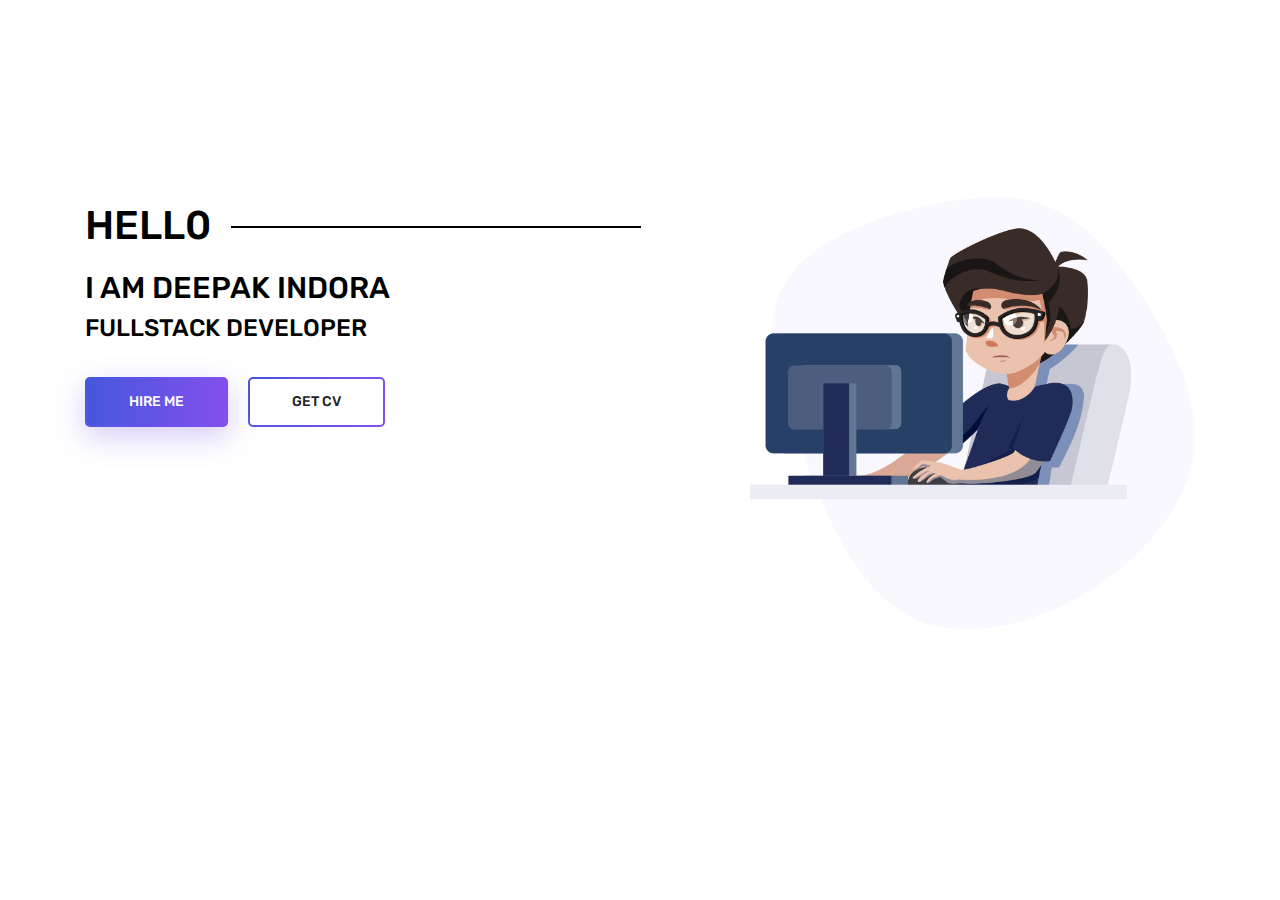
<file: index.html>
<!DOCTYPE html>
<html lang="en"><head><meta http-equiv="Content-Type" content="text/html; charset=UTF-8">
<meta name="viewport" content="width=device-width, initial-scale=1, shrink-to-fit=no">
<link rel="icon" href="src/favicon.png" type="image/png">
<link rel="shortcut icon" type="image/png" href="src/favicon.png?">  
<title>Deepak Indora - Portfolio</title>

<link rel="stylesheet" href="./src/A.css,,_bootstrap.css+vendors,,_linericon,,_style.css+css,,_font-awesome.min.css+vendors,,_owl-carousel,,_owl.carousel.min.css+css,,_magnific-popup.css+vendors,,_nice-select,,_css,,_nice-select..css">
<link rel="stylesheet" href="./src/A.style.css.pagespeed.cf.i9JRdSOTPw.css">
</head>
<body>

<section class="home_banner_area">
<div class="banner_inner">
<div class="container">
<div class="row">
<div class="col-lg-7">
<div class="banner_content">
<h3 class="text-uppercase">Hell0</h3>
<h2 class="text-uppercase">I am deepak indora</h2>
<h5 class="text-uppercase">fullstack developer</h5>
<div class="d-flex align-items-center">
<a class="primary_btn" href="https://preview.colorlib.com/theme/satner/#"><span>Hire Me</span></a>
<a class="primary_btn tr-bg" href="https://preview.colorlib.com/theme/satner/#"><span>Get CV</span></a>
</div>
</div>
</div>
<div class="col-lg-5">
<div class="home_right_img">
<img class="" src="./src/xhome-right.png.pagespeed.ic.F5fc5uJEZ3.webp" alt="">
</div>
</div>
</div>
</div>
</div>
</section>

</body></html>
</file>
<file: src/A.style.css.pagespeed.cf.i9JRdSOTPw.css>
@import url(https://fonts.googleapis.com/css?family=Roboto:400,500|Rubik:500,700);body{line-height:26px;font-size:15px;font-family:"Roboto",sans-serif;font-weight:400;color:#777;background:url(https://preview.colorlib.com/theme/satner/img/body-bg.png) no-repeat center}h1,h2,h3,h4,h5,h6{font-family:"Rubik",sans-serif;font-weight:500;color:#000}.list{list-style:none;margin:0;padding:0}a{text-decoration:none;transition:all .3s ease-in-out}a:hover,a:focus{text-decoration:none;outline:none}button:focus{outline:none;box-shadow:none}.mt-25{margin-top:25px}.mb-50{margin-bottom:50px}.ml-15{margin-left:15px}.section_gap{padding:200px 0}@media (max-width:1199px){.section_gap{padding:80px 0}}.section_gap_top{padding-top:200px}@media (max-width:1199px){.section_gap_top{padding-top:80px}}.section_gap_bottom{padding-bottom:200px}@media (max-width:1199px){.section_gap_bottom{padding-bottom:80px}}.main_title{text-align:center;margin-bottom:100px}@media (max-width:1199px){.main_title{margin-bottom:50px}}.main_title h2{font-size:36px;font-weight:700;margin-bottom:15px;line-height:50px;text-transform:uppercase}@media (max-width:991px){.main_title h2 br{display:none}}@media (max-width:767px){.main_title h2{font-size:30px;line-height:34px}}.main_title p{margin-bottom:0}@media (max-width:991px){.main_title p br{display:none}}.main_title.white h2{color:#fff}.main_title.white p{color:#fff;opacity:.6}.header_area .navbar .nav .nav-item.submenu ul .nav-item:hover .nav-link,.blog_right_sidebar .widget_title,.blog_right_sidebar .newsletter_widget .bbtns,.blog_right_sidebar .tag_cloud_widget ul li a:hover,.blog-pagination .page-item.active .page-link,.blog-pagination .page-link:hover,.comments-area .btn-reply:hover{background:-webkit-linear-gradient(90deg,#4458dc 0%,#854fee 100%);background:-moz-linear-gradient(90deg,#4458dc 0%,#854fee 100%);background:-o-linear-gradient(90deg,#4458dc 0%,#854fee 100%);background:linear-gradient(90deg,#4458dc 0%,#854fee 100%)}.contact_info .info_item i{background:-webkit-linear-gradient(90deg,#4458dc 0%,#854fee 100%);background:-moz-linear-gradient(90deg,#4458dc 0%,#854fee 100%);background:-o-linear-gradient(90deg,#4458dc 0%,#854fee 100%);background:linear-gradient(90deg,#4458dc 0%,#854fee 100%);-webkit-background-clip:text;-webkit-text-fill-color:transparent}.primary_btn{display:inline-block;color:#fff;letter-spacing:0;font-family:"Rubik",sans-serif;font-weight:500;font-size:14px;line-height:46px;outline:none!important;text-align:center;cursor:pointer;text-transform:uppercase;border-radius:5px;background-origin:border-box;background-clip:content-box , border-box;background-image:linear-gradient(to right,#4458dc 0%,#854fee 100%) , radial-gradient(circle at top left,#4458dc,#854fee);border:double 2px transparent;box-shadow:0 10px 30px rgba(118,85,225,.3)}.primary_btn span{padding:0 42px}.primary_btn.tr-bg{background-image:linear-gradient(#fff,#fff) , radial-gradient(circle at top left,#4458dc,#854fee);border:2px solid transparent;color:#222;box-shadow:none}.primary_btn.tr-bg:hover{background-image:linear-gradient(to right,#4458dc 0%,#854fee 100%) , radial-gradient(circle at top left,#4458dc,#854fee);border:double 2px transparent;color:#fff;box-shadow:0 10px 30px rgba(118,85,225,.3)}.primary_btn:hover{background-image:linear-gradient(#fff,#fff) , radial-gradient(circle at top left,#4458dc,#854fee);border:2px solid #854fee;color:#222;box-shadow:none;background-clip:border-box}.overlay{position:absolute;left:0;top:0;height:100%;width:100%}.header_area{position:absolute;width:100%;z-index:9999;background:#fff}.header_area .menu_nav{width:100%}.header_area .navbar{background:transparent;padding:0;border:0;border-radius:0;width:100%}.header_area .navbar .nav .nav-item{margin-right:45px}.header_area .navbar .nav .nav-item .nav-link{font:500 14px/100px "Rubik",sans-serif;text-transform:uppercase;color:#000;padding:0;display:inline-block}.header_area .navbar .nav .nav-item .nav-link:after{display:none}.header_area .navbar .nav .nav-item:hover .nav-link,.header_area .navbar .nav .nav-item.active .nav-link{color:#4458dc}.header_area .navbar .nav .nav-item.submenu{position:relative}.header_area .navbar .nav .nav-item.submenu ul{border:none;padding:0;border-radius:0;box-shadow:none;margin:0;background:#fff}@media (min-width:992px){.header_area .navbar .nav .nav-item.submenu ul{position:absolute;top:120%;left:0;min-width:200px;text-align:left;opacity:0;transition:all 300ms ease-in;visibility:hidden;display:block;border:none;padding:0;border-radius:0;box-shadow:0 10px 30px 0 rgba(0,0,0,.1)}}.header_area .navbar .nav .nav-item.submenu ul:before{content:"";width:0;height:0;border-style:solid;border-width:10px 10px 0 10px;border-color:#eee transparent transparent transparent;position:absolute;right:24px;top:45px;z-index:3;opacity:0;transition:all 400ms linear}.header_area .navbar .nav .nav-item.submenu ul .nav-item{display:block;float:none;margin-right:0;border-bottom:1px solid #ededed;margin-left:0;transition:all .4s linear}.header_area .navbar .nav .nav-item.submenu ul .nav-item .nav-link{line-height:45px;color:#000;padding:0 30px;transition:all 150ms linear;display:block;text-transform:capitalize;margin-right:0}.header_area .navbar .nav .nav-item.submenu ul .nav-item:last-child{border-bottom:none}.header_area .navbar .nav .nav-item.submenu ul .nav-item:hover .nav-link{color:#fff}@media (min-width:992px){.header_area .navbar .nav .nav-item.submenu:hover ul{visibility:visible;opacity:1;top:100%}}.header_area .navbar .nav .nav-item.submenu:hover ul .nav-item{margin-top:0}.header_area .navbar .nav .nav-item:last-child{margin-right:0}.header_area.navbar_fixed .main_menu{position:fixed;width:100%;top:-70px;left:0;right:0;background:#fff;transform:translateY(70px);transition:transform 500ms ease , background 500ms ease;-webkit-transition:transform 500ms ease , background 500ms ease;box-shadow:0 3px 16px 0 rgba(0,0,0,.1)}.header_area.navbar_fixed .main_menu .navbar .nav .nav-item .nav-link{line-height:70px}.owl-carousel.off{display:-ms-flexbox;display:flex}.home_banner_area{z-index:1;background:url(https://preview.colorlib.com/theme/satner/img/banner/xhome-banner.png.pagespeed.ic.cTZjgMbI_Z.png) no-repeat top center;background-position:center;background-size:cover}.home_banner_area .banner_inner{width:100%}.home_banner_area .banner_inner .home_right_img{padding-top:197px}@media (max-width:1480px){.home_banner_area .banner_inner .home_right_img img{max-width:100%;height:auto}}@media (max-width:991px){.home_banner_area .banner_inner .home_right_img{display:none}}.home_banner_area .banner_inner .col-lg-7{vertical-align:middle;align-self:center}.home_banner_area .banner_inner .banner_content{text-align:left}@media (max-width:991px){.home_banner_area .banner_inner .banner_content{margin-top:150px}}.home_banner_area .banner_inner .banner_content h3{font-size:40px;margin-bottom:20px;position:relative}.home_banner_area .banner_inner .banner_content h3:after{content:'';width:410px;height:2px;position:absolute;top:50%;left:23%;background:#000}@media (max-width:575px){.home_banner_area .banner_inner .banner_content h3:after{display:none}}.home_banner_area .banner_inner .banner_content h1{margin-top:20px;font-size:70px;line-height:60px;margin-bottom:25px}@media (max-width:1024px){.home_banner_area .banner_inner .banner_content h1{font-size:60px}}@media (max-width:767px){.home_banner_area .banner_inner .banner_content h1{font-size:50px}}.home_banner_area .banner_inner .banner_content h5{font-size:24px;margin-bottom:35px}.home_banner_area .banner_inner .banner_content .primary_btn{margin-right:20px}.banner_area{position:relative;z-index:1;min-height:485px}@media (max-width:1199px){.banner_area{min-height:350px}}.banner_area .banner_inner{position:relative;overflow:hidden;width:100%;min-height:485px;background:url(https://preview.colorlib.com/theme/satner/img/banner/xcommon-banner.png.pagespeed.ic.aAHmTVIzcj.png) no-repeat right bottom;background-size:90% 85%;width:98%;z-index:1}@media (max-width:1199px){.banner_area .banner_inner{min-height:350px}}@media (max-width:991px){.banner_area .banner_inner{background:#854fee;width:100%}}.banner_area .banner_inner .banner_content{margin-left:50px;margin-top:100px}@media (max-width:991px){.banner_area .banner_inner .banner_content{margin-left:0;margin-top:50px}}.banner_area .banner_inner .banner_content h2{color:#fff;font-size:50px;font-family:"Rubik",sans-serif;margin-bottom:10px;text-transform:uppercase;font-weight:700}@media (max-width:991px){.banner_area .banner_inner .banner_content h2{font-size:30px}}.banner_area .banner_inner .banner_content .page_link a{font-size:14px;color:#fff;font-family:"Roboto",sans-serif;margin-right:20px;position:relative}.banner_area .banner_inner .banner_content .page_link a:before{content:"-";position:absolute;right:-14px;top:50%;-webkit-transform:translateY(-50%);-moz-transform:translateY(-50%);-ms-transform:translateY(-50%);-o-transform:translateY(-50%);transform:translateY(-50%)}.banner_area .banner_inner .banner_content .page_link a:last-child{margin-right:0}.banner_area .banner_inner .banner_content .page_link a:last-child:before{display:none}.blog_categorie_area{padding-bottom:80px}.categories_post{position:relative;text-align:center;cursor:pointer}.categories_post img{max-width:100%}.categories_post .categories_details{position:absolute;top:20px;left:20px;right:20px;bottom:20px;background:rgba(34,34,34,.8);color:#fff;transition:all .3s linear;display:flex;align-items:center;justify-content:center}.categories_post .categories_details h5{margin-bottom:0;font-size:18px;line-height:26px;text-transform:uppercase;color:#fff;position:relative}.categories_post .categories_details p{font-weight:300;font-size:14px;line-height:26px;margin-bottom:0;-webkit-transition:all .4s ease 0s;-moz-transition:all .4s ease 0s;-o-transition:all .4s ease 0s;transition:all .4s ease 0s}.categories_post .categories_details .border_line{margin:10px 0;background:#fff;width:100%;height:1px}.categories_post:hover .categories_details{background:rgba(68,88,220,.85)}.blog_item{margin-bottom:40px}.blog_info{padding-top:30px}.blog_info .post_tag{padding-bottom:20px}.blog_info .post_tag a{font:300 14px/21px "Roboto",sans-serif;color:#000}.blog_info .post_tag a:hover{color:#777}.blog_info .post_tag a.active{color:#4458dc}.blog_info .blog_meta li a{font:300 14px/20px "Roboto",sans-serif;color:#777;vertical-align:middle;padding-bottom:12px;display:inline-block}.blog_info .blog_meta li a i{color:#000;font-size:16px;font-weight:600;padding-left:15px;line-height:20px;vertical-align:middle}.blog_info .blog_meta li a:hover{color:#4458dc}.blog_post img{max-width:100%}.blog_post .primary_btn{line-height:38px}.blog_details{padding-top:20px}.blog_details h2{font-size:24px;line-height:36px;color:#000;font-weight:600;transition:all .3s linear}.blog_details h2:hover{color:#4458dc}.blog_details p{margin-bottom:26px}.blog_right_sidebar{border:1px solid #eee;background:#fafaff;padding:30px}.blog_right_sidebar .widget_title{font-size:18px;line-height:25px;text-align:center;color:#fff;padding:8px 0;margin-bottom:30px}.blog_right_sidebar .search_widget .input-group .form-control{position:relative;font-size:14px;line-height:29px;width:100%;font-weight:300;color:#777;padding-left:20px;border-radius:45px;z-index:0;border:double 2px transparent;background-image:linear-gradient(white,white) , radial-gradient(circle at top left,#4458dc,#854fee);background-image:-webkit-linear-gradient(white,white) , -webkit-radial-gradient(circle at top left,#4458dc,#854fee);background-image:-moz-linear-gradient(white,white) , -moz-radial-gradient(circle at top left,#4458dc,#854fee);background-image:-ms-linear-gradient(white,white) , -ms-radial-gradient(circle at top left,#4458dc,#854fee);background-image:-o-linear-gradient(white,white) , -o-radial-gradient(circle at top left,#4458dc,#854fee);background-origin:border-box;background-clip:content-box , border-box;padding:0;text-indent:20px}.blog_right_sidebar .search_widget .input-group .form-control.placeholder{color:#777;text-transform:uppercase;font-size:12px}.blog_right_sidebar .search_widget .input-group .form-control:-moz-placeholder{color:#777;text-transform:uppercase;font-size:12px}.blog_right_sidebar .search_widget .input-group .form-control::-moz-placeholder{color:#777;text-transform:uppercase;font-size:12px}.blog_right_sidebar .search_widget .input-group .form-control::-webkit-input-placeholder{color:#777;text-transform:uppercase;font-size:12px}.blog_right_sidebar .search_widget .input-group .form-control:focus{box-shadow:none}.blog_right_sidebar .search_widget .input-group .btn-default{position:absolute;right:20px;background:transparent;border:0;box-shadow:none;font-size:14px;color:#000;font-weight:600;padding:0;top:50%;-webkit-transform:translateY(-50%);-moz-transform:translateY(-50%);-ms-transform:translateY(-50%);-o-transform:translateY(-50%);transform:translateY(-50%);z-index:1}.blog_right_sidebar .author_widget{text-align:center}.blog_right_sidebar .author_widget h4{font-size:18px;line-height:20px;color:#000;margin-bottom:5px;margin-top:30px}.blog_right_sidebar .author_widget p{margin-bottom:0}.blog_right_sidebar .author_widget .social_icon{padding:7px 0 15px}.blog_right_sidebar .author_widget .social_icon a{font-size:14px;color:#000;transition:all .2s linear}.blog_right_sidebar .author_widget .social_icon a+a{margin-left:20px}.blog_right_sidebar .author_widget .social_icon a:hover{color:#4458dc}.blog_right_sidebar .popular_post_widget .post_item .media-body{justify-content:center;align-self:center;padding-left:20px}.blog_right_sidebar .popular_post_widget .post_item .media-body h3{font-size:14px;line-height:20px;color:#000;margin-bottom:4px;transition:all .3s linear}.blog_right_sidebar .popular_post_widget .post_item .media-body h3:hover{color:#4458dc}.blog_right_sidebar .popular_post_widget .post_item .media-body p{font-size:12px;line-height:21px;margin-bottom:0}.blog_right_sidebar .popular_post_widget .post_item+.post_item{margin-top:20px}.blog_right_sidebar .post_category_widget .cat-list li{border-bottom:2px dotted #eee;transition:all .3s ease 0s;padding-bottom:12px}.blog_right_sidebar .post_category_widget .cat-list li a{font-size:14px;line-height:20px;color:#777}.blog_right_sidebar .post_category_widget .cat-list li a p{margin-bottom:0}.blog_right_sidebar .post_category_widget .cat-list li+li{padding-top:15px}.blog_right_sidebar .post_category_widget .cat-list li:hover a{color:#4458dc}.blog_right_sidebar .post_category_widget .cat-list li:hover{border-color:#4458dc}.blog_right_sidebar .newsletter_widget{text-align:center}.blog_right_sidebar .newsletter_widget .form-group{margin-bottom:8px}.blog_right_sidebar .newsletter_widget .input-group-prepend{margin-right:-1px}.blog_right_sidebar .newsletter_widget .input-group-text{background:#fff;border-radius:0;vertical-align:top;font-size:12px;line-height:36px;padding:0 0 0 15px;border:1px solid #eee;border-right:0}.blog_right_sidebar .newsletter_widget .form-control{font-size:12px;line-height:24px;color:#ccc;border:1px solid #eee;border-left:0;border-radius:0}.blog_right_sidebar .newsletter_widget .form-control.placeholder{color:#ccc}.blog_right_sidebar .newsletter_widget .form-control:-moz-placeholder{color:#ccc}.blog_right_sidebar .newsletter_widget .form-control::-moz-placeholder{color:#ccc}.blog_right_sidebar .newsletter_widget .form-control::-webkit-input-placeholder{color:#ccc}.blog_right_sidebar .newsletter_widget .form-control:focus{outline:none;box-shadow:none}.blog_right_sidebar .newsletter_widget .bbtns{color:#fff;font-size:12px;line-height:38px;display:inline-block;font-weight:500;padding:0 24px 0 24px;border-radius:0}.blog_right_sidebar .newsletter_widget .text-bottom{font-size:12px}.blog_right_sidebar .tag_cloud_widget ul li{display:inline-block}.blog_right_sidebar .tag_cloud_widget ul li a{display:inline-block;border:1px solid #eee;background:#fff;padding:0 13px;margin-bottom:8px;transition:all .3s ease 0s;color:#000;font-size:12px}.blog_right_sidebar .tag_cloud_widget ul li a:hover{color:#fff}.blog_right_sidebar .br{width:100%;height:1px;background:#eee;margin:30px 0}.blog-pagination{padding-top:25px;padding-bottom:95px}.blog-pagination .page-link{border-radius:0}.blog-pagination .page-item{border:none}.page-link{background:transparent;font-weight:400}.blog-pagination .page-item.active .page-link{border-color:transparent;color:#fff}.blog-pagination .page-link{position:relative;display:block;padding:.5rem .75rem;margin-left:-1px;line-height:1.25;color:#8a8a8a;border:none}.blog-pagination .page-link .lnr{font-weight:600}.blog-pagination .page-item:last-child .page-link,.blog-pagination .page-item:first-child .page-link{border-radius:0}.blog-pagination .page-link:hover{color:#fff;text-decoration:none;border-color:#eee}.single-post-area .social-links{padding-top:10px}.single-post-area .social-links li{display:inline-block;margin-bottom:10px}.single-post-area .social-links li a{color:#ccc;padding:7px;font-size:14px;transition:all .2s linear}.single-post-area .social-links li a:hover{color:#4458dc}.single-post-area .blog_details{padding-top:26px}.single-post-area .blog_details p{margin-bottom:10px}.single-post-area .quotes{margin-top:20px;margin-bottom:30px;padding:24px 35px 24px 30px;background-color:#fff;box-shadow:-20.84px 21.58px 30px 0 rgba(176,176,176,.1);font-size:14px;line-height:24px;color:#777;font-style:italic}.single-post-area .arrow{position:absolute}.single-post-area .arrow .lnr{font-size:20px;font-weight:600}.single-post-area .navigation-area{border-top:1px solid #eee;padding-top:30px;margin-top:60px}.single-post-area .navigation-area p{margin-bottom:0}.single-post-area .navigation-area h4{font-size:18px;line-height:25px;color:#000}.single-post-area .navigation-area .nav-left{text-align:left}.single-post-area .navigation-area .nav-left .thumb{margin-right:20px;background:#000}.single-post-area .navigation-area .nav-left .thumb img{-webkit-transition:all .4s ease 0s;-moz-transition:all .4s ease 0s;-o-transition:all .4s ease 0s;transition:all .4s ease 0s}.single-post-area .navigation-area .nav-left .lnr{margin-left:20px;opacity:0;-webkit-transition:all .4s ease 0s;-moz-transition:all .4s ease 0s;-o-transition:all .4s ease 0s;transition:all .4s ease 0s}.single-post-area .navigation-area .nav-left:hover .lnr{opacity:1}.single-post-area .navigation-area .nav-left:hover .thumb img{opacity:.5}@media (max-width:767px){.single-post-area .navigation-area .nav-left{margin-bottom:30px}}.single-post-area .navigation-area .nav-right{text-align:right}.single-post-area .navigation-area .nav-right .thumb{margin-left:20px;background:#000}.single-post-area .navigation-area .nav-right .thumb img{-webkit-transition:all .4s ease 0s;-moz-transition:all .4s ease 0s;-o-transition:all .4s ease 0s;transition:all .4s ease 0s}.single-post-area .navigation-area .nav-right .lnr{margin-right:20px;opacity:0;-webkit-transition:all .4s ease 0s;-moz-transition:all .4s ease 0s;-o-transition:all .4s ease 0s;transition:all .4s ease 0s}.single-post-area .navigation-area .nav-right:hover .lnr{opacity:1}.single-post-area .navigation-area .nav-right:hover .thumb img{opacity:.5}.comments-area{background:#fafaff;border:1px solid #eee;padding:50px 30px;margin-top:50px}@media (max-width:414px){.comments-area{padding:50px 8px}}.comments-area h4{text-align:center;margin-bottom:50px;color:#000;font-size:18px}.comments-area h5{font-size:16px;margin-bottom:0}.comments-area a{color:#000}.comments-area .comment-list{padding-bottom:48px}.comments-area .comment-list:last-child{padding-bottom:0}.comments-area .comment-list.left-padding{padding-left:25px}@media (max-width:413px){.comments-area .comment-list .single-comment h5{font-size:12px}.comments-area .comment-list .single-comment .date{font-size:11px}.comments-area .comment-list .single-comment .comment{font-size:10px}}.comments-area .thumb{margin-right:20px}.comments-area .date{font-size:13px;color:#ccc;margin-bottom:13px}.comments-area .comment{color:#777;margin-bottom:0}.comments-area .btn-reply{background-color:#fff;color:#000;border:1px solid #eee;padding:2px 18px;font-size:12px;display:block;font-weight:600;-webkit-transition:all .4s ease 0s;-moz-transition:all .4s ease 0s;-o-transition:all .4s ease 0s;transition:all .4s ease 0s}.comments-area .btn-reply:hover{border:transparent;color:#fff}.comment-form{background:#fafaff;text-align:center;border:1px solid #eee;padding:47px 30px 43px;margin-top:50px;margin-bottom:40px}.comment-form h4{text-align:center;margin-bottom:50px;font-size:18px;line-height:22px;color:#000}.comment-form .name{padding-left:0}@media (max-width:767px){.comment-form .name{padding-right:0;margin-bottom:1rem}}.comment-form .email{padding-right:0}@media (max-width:991px){.comment-form .email{padding-left:0}}.comment-form .form-control{padding:8px 20px;background:#fff;border:none;border-radius:0;width:100%;font-size:14px;color:#777;border:1px solid transparent}.comment-form .form-control:focus{box-shadow:none;border:1px solid #eee}.comment-form textarea.form-control{height:140px;resize:none}.comment-form ::-webkit-input-placeholder{font-size:13px;color:#777}.comment-form ::-moz-placeholder{font-size:13px;color:#777}.comment-form :-ms-input-placeholder{font-size:13px;color:#777}.comment-form :-moz-placeholder{font-size:13px;color:#777}.mapBox{height:420px;margin-top:80px}.contact_info .info_item{position:relative;padding-left:45px}.contact_info .info_item i{position:absolute;left:0;top:0;font-size:20px;line-height:24px;font-weight:600}.contact_info .info_item h6{font-size:16px;line-height:24px;color:"Roboto" , sans-serif;font-weight:bold;margin-bottom:0;color:#000}.contact_info .info_item h6 a{color:#000}.contact_info .info_item p{font-size:14px;line-height:24px;padding:2px 0}.contact_form .form-group{margin-bottom:10px}.contact_form .form-group .form-control{font-size:13px;line-height:26px;color:#999;border:1px solid #eee;font-family:"Roboto",sans-serif;border-radius:0;padding-left:20px}.contact_form .form-group .form-control:focus{box-shadow:none;outline:none}.contact_form .form-group .form-control.placeholder{color:#999}.contact_form .form-group .form-control:-moz-placeholder{color:#999}.contact_form .form-group .form-control::-moz-placeholder{color:#999}.contact_form .form-group .form-control::-webkit-input-placeholder{color:#999}.contact_form .form-group textarea{resize:none}.contact_form .form-group textarea.form-control{height:134px}.contact_form .primary_btn{margin-top:20px}.mb-20{margin-bottom:20px}.mb-30{margin-bottom:30px}.sample-text-area{padding:100px 0}.sample-text-area .title_color{margin-bottom:30px}.sample-text-area p{line-height:26px}.sample-text-area p b{font-weight:bold;color:#4458dc}.sample-text-area p i{color:#4458dc;font-style:italic}.sample-text-area p sup{color:#4458dc;font-style:italic}.sample-text-area p sub{color:#4458dc;font-style:italic}.sample-text-area p del{color:#4458dc}.sample-text-area p u{color:#4458dc}.title_color{color:#000}.button-group-area{margin-top:15px}.button-group-area:nth-child(odd) {margin-top:40px}.button-group-area:first-child{margin-top:0}.button-group-area .link{text-decoration:underline;color:#000;background:transparent}.button-group-area .link:hover{color:#fff}.button-group-area .disable{background:transparent;color:#007bff;cursor:not-allowed}.button-group-area .disable:before{display:none}.primary{background:#52c5fd}.primary:before{background:#2faae6}.success{background:#4cd3e3}.success:before{background:#2ebccd}.info{background:#38a4ff}.info:before{background:#298cdf}.warning{background:#f4e700}.warning:before{background:#e1d608}.danger{background:#f54940}.danger:before{background:#e13b33}.primary-border{background:transparent;border:1px solid #52c5fd;color:#52c5fd}.primary-border:before{background:#52c5fd}.success-border{background:transparent;border:1px solid #4cd3e3;color:#4cd3e3}.success-border:before{background:#4cd3e3}.info-border{background:transparent;border:1px solid #38a4ff;color:#38a4ff}.info-border:before{background:#38a4ff}.warning-border{background:#fff;border:1px solid #f4e700;color:#f4e700}.warning-border:before{background:#f4e700}.danger-border{background:transparent;border:1px solid #f54940;color:#f54940}.danger-border:before{background:#f54940}.link-border{background:transparent;border:1px solid #4458dc;color:#4458dc}.link-border:before{background:#4458dc}.radius{border-radius:3px}.circle{border-radius:20px}.arrow span{padding-left:5px}.e-large{line-height:50px;padding-top:0;padding-bottom:0}.large{line-height:45px;padding-top:0;padding-bottom:0}.medium{line-height:30px;padding-top:0;padding-bottom:0}.small{line-height:25px;padding-top:0;padding-bottom:0}.section-top-border{padding:50px 0;border-top:1px dotted #eee}.switch-wrap{margin-bottom:10px}.switch-wrap p{margin:0}.sample-text-area{padding:100px 0 70px 0}.sample-text{margin-bottom:0}.text-heading{margin-bottom:30px;font-size:24px}.typo-list{margin-bottom:10px}@media (max-width:767px){.typo-sec{margin-bottom:30px}.element-wrap{margin-top:30px}}b,sup,sub,u,del{color:#f8b600}h1{font-size:36px}h2{font-size:30px}h3{font-size:24px}h4{font-size:18px}h5{font-size:16px}h6{font-size:14px}.typography h1,.typography h2,.typography h3,.typography h4,.typography h5,.typography h6{color:#777}.button-area .border-top-generic{padding:70px 15px;border-top:1px dotted #eee}.button-group-area .genric-btn{margin-right:10px;margin-top:10px}.button-group-area .genric-btn:last-child{margin-right:0}.circle{border-radius:20px}.genric-btn{display:inline-block;outline:none;line-height:40px;padding:0 30px;font-size:.8em;text-align:center;text-decoration:none;font-weight:500;cursor:pointer;-webkit-transition:all .3s ease 0s;-moz-transition:all .3s ease 0s;-o-transition:all .3s ease 0s;transition:all .3s ease 0s}.genric-btn:focus{outline:none}.genric-btn.e-large{padding:0 40px;line-height:50px}.genric-btn.large{line-height:45px}.genric-btn.medium{line-height:30px}.genric-btn.small{line-height:25px}.genric-btn.radius{border-radius:3px}.genric-btn.circle{border-radius:20px}.genric-btn.arrow{display:-webkit-inline-box;display:-ms-inline-flexbox;display:inline-flex;-webkit-box-align:center;-ms-flex-align:center;align-items:center}.genric-btn.arrow span{margin-left:10px}.genric-btn.default{color:#222;background:#f9f9ff;border:1px solid transparent}.genric-btn.default:hover{border:1px solid #f9f9ff;background:#fff}.genric-btn.default-border{border:1px solid #f9f9ff;background:#fff}.genric-btn.default-border:hover{color:#222;background:#f9f9ff;border:1px solid transparent}.genric-btn.primary{color:#fff;background:#f8b600;border:1px solid transparent}.genric-btn.primary:hover{color:#f8b600;border:1px solid #f8b600;background:#fff}.genric-btn.primary-border{color:#f8b600;border:1px solid #f8b600;background:#fff}.genric-btn.primary-border:hover{color:#fff;background:#f8b600;border:1px solid transparent}.genric-btn.success{color:#fff;background:#4cd3e3;border:1px solid transparent}.genric-btn.success:hover{color:#4cd3e3;border:1px solid #4cd3e3;background:#fff}.genric-btn.success-border{color:#4cd3e3;border:1px solid #4cd3e3;background:#fff}.genric-btn.success-border:hover{color:#fff;background:#4cd3e3;border:1px solid transparent}.genric-btn.info{color:#fff;background:#38a4ff;border:1px solid transparent}.genric-btn.info:hover{color:#38a4ff;border:1px solid #38a4ff;background:#fff}.genric-btn.info-border{color:#38a4ff;border:1px solid #38a4ff;background:#fff}.genric-btn.info-border:hover{color:#fff;background:#38a4ff;border:1px solid transparent}.genric-btn.warning{color:#fff;background:#f4e700;border:1px solid transparent}.genric-btn.warning:hover{color:#f4e700;border:1px solid #f4e700;background:#fff}.genric-btn.warning-border{color:#f4e700;border:1px solid #f4e700;background:#fff}.genric-btn.warning-border:hover{color:#fff;background:#f4e700;border:1px solid transparent}.genric-btn.danger{color:#fff;background:#f44a40;border:1px solid transparent}.genric-btn.danger:hover{color:#f44a40;border:1px solid #f44a40;background:#fff}.genric-btn.danger-border{color:#f44a40;border:1px solid #f44a40;background:#fff}.genric-btn.danger-border:hover{color:#fff;background:#f44a40;border:1px solid transparent}.genric-btn.link{color:#222;background:#f9f9ff;text-decoration:underline;border:1px solid transparent}.genric-btn.link:hover{color:#222;border:1px solid #f9f9ff;background:#fff}.genric-btn.link-border{color:#222;border:1px solid #f9f9ff;background:#fff;text-decoration:underline}.genric-btn.link-border:hover{color:#222;background:#f9f9ff;border:1px solid transparent}.genric-btn.disable{color:#222 , .3;background:#f9f9ff;border:1px solid transparent;cursor:not-allowed}.generic-blockquote{padding:30px 50px 30px 30px;background:#fff;border-left:2px solid #f8b600}@media (max-width:991px){.progress-table-wrap{overflow-x:scroll}}.progress-table{background:#fff;padding:15px 0 30px 0;min-width:800px}.progress-table .serial{width:11.83%;padding-left:30px}.progress-table .country{width:28.07%}.progress-table .visit{width:19.74%}.progress-table .percentage{width:40.36%;padding-right:50px}.progress-table .table-head{display:flex}.progress-table .table-head .serial,.progress-table .table-head .country,.progress-table .table-head .visit,.progress-table .table-head .percentage{color:#222;line-height:40px;text-transform:uppercase;font-weight:500}.progress-table .table-row{padding:15px 0;border-top:1px solid #edf3fd;display:flex}.progress-table .table-row .serial,.progress-table .table-row .country,.progress-table .table-row .visit,.progress-table .table-row .percentage{display:flex;align-items:center}.progress-table .table-row .country img{margin-right:15px}.progress-table .table-row .percentage .progress{width:80%;border-radius:0;background:transparent}.progress-table .table-row .percentage .progress .progress-bar{height:5px;line-height:5px}.progress-table .table-row .percentage .progress .progress-bar.color-1{background-color:#6382e6}.progress-table .table-row .percentage .progress .progress-bar.color-2{background-color:#e66686}.progress-table .table-row .percentage .progress .progress-bar.color-3{background-color:#f09359}.progress-table .table-row .percentage .progress .progress-bar.color-4{background-color:#73fbaf}.progress-table .table-row .percentage .progress .progress-bar.color-5{background-color:#73fbaf}.progress-table .table-row .percentage .progress .progress-bar.color-6{background-color:#6382e6}.progress-table .table-row .percentage .progress .progress-bar.color-7{background-color:#a367e7}.progress-table .table-row .percentage .progress .progress-bar.color-8{background-color:#e66686}.single-gallery-image{margin-top:30px;background-repeat:no-repeat!important;background-position:center center!important;background-size:cover!important;height:200px;-webkit-transition:all .3s ease 0s;-moz-transition:all .3s ease 0s;-o-transition:all .3s ease 0s;transition:all .3s ease 0s}.single-gallery-image:hover{opacity:.8}.unordered-list li{position:relative;padding-left:30px;line-height:1.82em!important}.unordered-list li:before{content:"";position:absolute;width:14px;height:14px;border:3px solid #f8b600;background:#fff;top:4px;left:0;border-radius:50%}.ordered-list{margin-left:30px}.ordered-list li{list-style-type:decimal-leading-zero;color:#f8b600;font-weight:500;line-height:1.82em!important}.ordered-list li span{font-weight:300;color:#777}.ordered-list-alpha li{margin-left:30px;list-style-type:lower-alpha;color:#f8b600;font-weight:500;line-height:1.82em!important}.ordered-list-alpha li span{font-weight:300;color:#777}.ordered-list-roman li{margin-left:30px;list-style-type:lower-roman;color:#f8b600;font-weight:500;line-height:1.82em!important}.ordered-list-roman li span{font-weight:300;color:#777}.single-input{display:block;width:100%;line-height:40px;border:none;outline:none;background:#f9f9ff;padding:0 20px}.single-input:focus{outline:none}.input-group-icon{position:relative}.input-group-icon .icon{position:absolute;left:20px;top:0;line-height:40px;z-index:3}.input-group-icon .icon i{color:#797979}.input-group-icon .single-input{padding-left:45px}.single-textarea{display:block;width:100%;line-height:40px;border:none;outline:none;background:#f9f9ff;padding:0 20px;height:100px;resize:none}.single-textarea:focus{outline:none}.single-input-primary{display:block;width:100%;line-height:40px;border:1px solid transparent;outline:none;background:#f9f9ff;padding:0 20px}.single-input-primary:focus{outline:none;border:1px solid #f8b600}.single-input-accent{display:block;width:100%;line-height:40px;border:1px solid transparent;outline:none;background:#f9f9ff;padding:0 20px}.single-input-accent:focus{outline:none;border:1px solid #eb6b55}.single-input-secondary{display:block;width:100%;line-height:40px;border:1px solid transparent;outline:none;background:#f9f9ff;padding:0 20px}.single-input-secondary:focus{outline:none;border:1px solid #f09359}.default-switch{width:35px;height:17px;border-radius:8.5px;background:#fff;position:relative;cursor:pointer}.default-switch input{position:absolute;left:0;top:0;right:0;bottom:0;width:100%;height:100%;opacity:0;cursor:pointer}.default-switch input+label{position:absolute;top:1px;left:1px;width:15px;height:15px;border-radius:50%;background:#f8b600;-webkit-transition:all .2s;-moz-transition:all .2s;-o-transition:all .2s;transition:all .2s;box-shadow:0 4px 5px 0 rgba(0,0,0,.2);cursor:pointer}.default-switch input:checked+label{left:19px}.single-element-widget{margin-bottom:30px}.primary-switch{width:35px;height:17px;border-radius:8.5px;background:#fff;position:relative;cursor:pointer}.primary-switch input{position:absolute;left:0;top:0;right:0;bottom:0;width:100%;height:100%;opacity:0}.primary-switch input+label{position:absolute;left:0;top:0;right:0;bottom:0;width:100%;height:100%}.primary-switch input+label:before{content:"";position:absolute;left:0;top:0;right:0;bottom:0;width:100%;height:100%;background:transparent;border-radius:8.5px;cursor:pointer;-webkit-transition:all .2s;-moz-transition:all .2s;-o-transition:all .2s;transition:all .2s}.primary-switch input+label:after{content:"";position:absolute;top:1px;left:1px;width:15px;height:15px;border-radius:50%;background:#fff;-webkit-transition:all .2s;-moz-transition:all .2s;-o-transition:all .2s;transition:all .2s;box-shadow:0 4px 5px 0 rgba(0,0,0,.2);cursor:pointer}.primary-switch input:checked+label:after{left:19px}.primary-switch input:checked+label:before{background:#f8b600}.confirm-switch{width:35px;height:17px;border-radius:8.5px;background:#fff;position:relative;cursor:pointer}.confirm-switch input{position:absolute;left:0;top:0;right:0;bottom:0;width:100%;height:100%;opacity:0}.confirm-switch input+label{position:absolute;left:0;top:0;right:0;bottom:0;width:100%;height:100%}.confirm-switch input+label:before{content:"";position:absolute;left:0;top:0;right:0;bottom:0;width:100%;height:100%;background:transparent;border-radius:8.5px;-webkit-transition:all .2s;-moz-transition:all .2s;-o-transition:all .2s;transition:all .2s;cursor:pointer}.confirm-switch input+label:after{content:"";position:absolute;top:1px;left:1px;width:15px;height:15px;border-radius:50%;background:#fff;-webkit-transition:all .2s;-moz-transition:all .2s;-o-transition:all .2s;transition:all .2s;box-shadow:0 4px 5px 0 rgba(0,0,0,.2);cursor:pointer}.confirm-switch input:checked+label:after{left:19px}.confirm-switch input:checked+label:before{background:#4cd3e3}.primary-checkbox{width:16px;height:16px;border-radius:3px;background:#fff;position:relative;cursor:pointer}.primary-checkbox input{position:absolute;left:0;top:0;right:0;bottom:0;width:100%;height:100%;opacity:0}.primary-checkbox input+label{position:absolute;left:0;top:0;right:0;bottom:0;width:100%;height:100%;border-radius:3px;cursor:pointer;border:1px solid #f1f1f1}.single-defination h4{color:#000}.primary-checkbox input:checked+label{background: url(../img/elements/primary-check.png) no-repeat center center/cover;border:none}.confirm-checkbox{width:16px;height:16px;border-radius:3px;background:#fff;position:relative;cursor:pointer}.confirm-checkbox input{position:absolute;left:0;top:0;right:0;bottom:0;width:100%;height:100%;opacity:0}.confirm-checkbox input+label{position:absolute;left:0;top:0;right:0;bottom:0;width:100%;height:100%;border-radius:3px;cursor:pointer;border:1px solid #f1f1f1}.confirm-checkbox input:checked+label{background: url(../img/elements/success-check.png) no-repeat center center/cover;border:none}.disabled-checkbox{width:16px;height:16px;border-radius:3px;background:#fff;position:relative;cursor:pointer}.disabled-checkbox input{position:absolute;left:0;top:0;right:0;bottom:0;width:100%;height:100%;opacity:0}.disabled-checkbox input+label{position:absolute;left:0;top:0;right:0;bottom:0;width:100%;height:100%;border-radius:3px;cursor:pointer;border:1px solid #f1f1f1}.disabled-checkbox input:disabled{cursor:not-allowed;z-index:3}.disabled-checkbox input:checked+label{background: url(../img/elements/disabled-check.png) no-repeat center center/cover;border:none}.primary-radio{width:16px;height:16px;border-radius:8px;background:#fff;position:relative;cursor:pointer}.primary-radio input{position:absolute;left:0;top:0;right:0;bottom:0;width:100%;height:100%;opacity:0}.primary-radio input+label{position:absolute;left:0;top:0;right:0;bottom:0;width:100%;height:100%;border-radius:8px;cursor:pointer;border:1px solid #f1f1f1}.primary-radio input:checked+label{background: url(../img/elements/primary-radio.png) no-repeat center center/cover;border:none}.confirm-radio{width:16px;height:16px;border-radius:8px;background:#fff;position:relative;cursor:pointer}.confirm-radio input{position:absolute;left:0;top:0;right:0;bottom:0;width:100%;height:100%;opacity:0}.confirm-radio input+label{position:absolute;left:0;top:0;right:0;bottom:0;width:100%;height:100%;border-radius:8px;cursor:pointer;border:1px solid #f1f1f1}.confirm-radio input:checked+label{background: url(../img/elements/success-radio.png) no-repeat center center/cover;border:none}.disabled-radio{width:16px;height:16px;border-radius:8px;background:#fff;position:relative;cursor:pointer}.disabled-radio input{position:absolute;left:0;top:0;right:0;bottom:0;width:100%;height:100%;opacity:0}.disabled-radio input+label{position:absolute;left:0;top:0;right:0;bottom:0;width:100%;height:100%;border-radius:8px;cursor:pointer;border:1px solid #f1f1f1}.disabled-radio input:disabled{cursor:not-allowed;z-index:3}.unordered-list{list-style:none;padding:0;margin:0}.ordered-list{list-style:none;padding:0}.disabled-radio input:checked+label{background: url(../img/elements/disabled-radio.png) no-repeat center center/cover;border:none}.default-select{height:40px}.default-select .nice-select{border:none;border-radius:0;height:40px;background:#fff;padding-left:20px;padding-right:40px}.default-select .nice-select .list{margin-top:0;border:none;border-radius:0;box-shadow:none;width:100%;padding:10px 0 10px 0}.default-select .nice-select .list .option{font-weight:300;-webkit-transition:all .3s ease 0s;-moz-transition:all .3s ease 0s;-o-transition:all .3s ease 0s;transition:all .3s ease 0s;line-height:28px;min-height:28px;font-size:12px;padding-left:20px}.default-select .nice-select .list .option.selected{color:#f8b600;background:transparent}.default-select .nice-select .list .option:hover{color:#f8b600;background:transparent}.default-select .nice-select::after{right:20px}@media (max-width:991px){.left-align-p p{margin-top:20px}}.form-select{height:40px;width:100%}.form-select .nice-select{border:none;border-radius:0;height:40px;background:#f9f9ff!important;padding-left:45px;padding-right:40px;width:100%}.form-select .nice-select .list{margin-top:0;border:none;border-radius:0;box-shadow:none;width:100%;padding:10px 0 10px 0}.mt-10{margin-top:10px}.form-select .nice-select .list .option{font-weight:300;-webkit-transition:all .3s ease 0s;-moz-transition:all .3s ease 0s;-o-transition:all .3s ease 0s;transition:all .3s ease 0s;line-height:28px;min-height:28px;font-size:12px;padding-left:45px}.form-select .nice-select .list .option.selected{color:#f8b600;background:transparent}.form-select .nice-select .list .option:hover{color:#f8b600;background:transparent}.form-select .nice-select::after{right:20px}.about_area{position:relative}.about_area .main_title{margin-bottom:0}.about_area .main_title p{margin-bottom:20px}.about_area .primary_btn{margin-top:20px}.about_area .about_img{position:relative;right:250px}@media (max-width:1480px){.about_area .about_img{right:0}.about_area .about_img img{max-width:100%;height:auto}}@media (max-width:991px){.about_area .about_img{display:none}}.brand_area{padding-bottom:170px}@media (max-width:1199px){.brand_area{padding-bottom:80px}}.features_area{padding-bottom:170px}@media (max-width:1199px){.features_area{padding-bottom:50px}}.feature_item{padding:45px 25px;text-align:center;background:#f9f9fd;cursor:pointer;margin-bottom:30px;-webkit-transition:all .4s ease 0s;-moz-transition:all .4s ease 0s;-o-transition:all .4s ease 0s;transition:all .4s ease 0s}.feature_item img{margin-bottom:35px}.feature_item h4{font-size:20px;margin-bottom:20px;text-transform:uppercase}.feature_item p{margin-bottom:0}.feature_item:hover{box-shadow:0 15px 30px rgba(77,87,222,.3);background:#fff}.single-brand-item{width:170px;height:100px;cursor:pointer;margin-bottom:30px;border:1px solid #eee;box-shadow:none;-webkit-transition:all .4s ease 0s;-moz-transition:all .4s ease 0s;-o-transition:all .4s ease 0s;transition:all .4s ease 0s}@media only screen and (max-width:767px){.single-brand-item{height:100px;width:140px}}@media (max-width:575px){.single-brand-item{margin:0 auto;margin-bottom:30px}}.single-brand-item .d-table-cell{vertical-align:middle}.single-brand-item img{max-width:80px;margin:0 auto;-webkit-transition:all .4s ease 0s;-moz-transition:all .4s ease 0s;-o-transition:all .4s ease 0s;transition:all .4s ease 0s}@media only screen and (max-width:767px){.single-brand-item img{max-width:100px}}.single-brand-item:hover{border:1px solid transparent;box-shadow:0 8px 30px rgba(118,85,225,.15)}.single-brand-item:hover img{filter:brightness(0%);-o-filter:brightness(0%);-ms-filter:brightness(0%);-moz-filter:brightness(0%);-webkit-filter:brightness(0%)}.client-info{padding:25px 30px;background:#faf8ff;text-align:center;position:relative;margin-top:25px}@media only screen and (max-width:991px){.client-info{margin-top:50px}}@media (max-width:575px){.client-info{padding-top:50px}}.client-info:before{content:'';position:absolute;top:-25px;left:-50px;background:url(https://preview.colorlib.com/theme/satner/img/xclient-info-bg.png.pagespeed.ic.9qPjTbixSo.png) no-repeat;height:175px;width:175px}@media (max-width:575px){.client-info:before{background:none}.client-info .d-flex{-ms-flex-align:center;align-items:center}}.client-info .lage{color:#854fee;font-family:"Rubik",sans-serif;font-size:100px;font-weight:700;line-height:85px;position:relative;z-index:9}.client-info .smll{text-align:left;color:#000;font-family:"Rubik",sans-serif;font-size:20px;margin-left:20px}.call-now{padding-top:50px;text-align:left;margin-bottom:40px}@media (max-width:575px){.call-now{padding-top:0}}@media (max-width:480px){.call-now h3{font-size:17px}}.call-now p{color:#854fee;font-size:16px;text-transform:uppercase;margin-bottom:5px}.call-now span{font-size:60px;font-weight:700;color:#000}.portfolio_area{padding-bottom:120px}@media (max-width:991px){.portfolio_area{padding-bottom:50px}}.portfolio_area .filters ul{padding-left:0;margin-bottom:50px}@media (max-width:991px){.portfolio_area .filters ul{margin-bottom:20px}}.portfolio_area .filters ul li{display:inline-block;margin-right:50px;font-size:14px;font-weight:500;text-transform:uppercase;color:#222;cursor:pointer;-webkit-transition:all .4s ease 0s;-moz-transition:all .4s ease 0s;-o-transition:all .4s ease 0s;transition:all .4s ease 0s}.portfolio_area .filters ul li:hover,.portfolio_area .filters ul li.active{color:#854fee}@media (max-width:767px){.portfolio_area .filters ul li{margin-right:20px}}.portfolio_box{margin-bottom:80px}@media (max-width:767px){.portfolio_box{margin-bottom:35px}}.portfolio_box .short_info{margin-top:30px}@media (max-width:767px){.portfolio_box .short_info{margin-top:20px}}.portfolio_box .short_info h4{text-transform:uppercase;font-size:20px;margin-bottom:0}.portfolio_box .short_info h4 a{color:#000}.single_portfolio{position:relative}.single_portfolio .overlay{-webkit-transition:all .4s ease 0s;-moz-transition:all .4s ease 0s;-o-transition:all .4s ease 0s;transition:all .4s ease 0s}.single_portfolio .icon{position:absolute;top:25%;left:25%;-webkit-transform:translate(-50%,-50%);-moz-transform:translate(-50%,-50%);-ms-transform:translate(-50%,-50%);-o-transform:translate(-50%,-50%);transform:translate(-50%,-50%);opacity:0;visibility:hidden;-webkit-transition:all .4s ease 0s;-moz-transition:all .4s ease 0s;-o-transition:all .4s ease 0s;transition:all .4s ease 0s}.single_portfolio .icon span{font-size:100px;display:inline-block;-webkit-transform:rotate(135deg);-moz-transform:rotate(135deg);-ms-transform:rotate(135deg);-o-transform:rotate(135deg);transform:rotate(135deg);color:#fff;cursor:pointer}.single_portfolio:hover .overlay{background:rgba(77,87,222,.5)}.single_portfolio:hover .icon{opacity:1;visibility:visible;top:50%;left:50%}.portfolio_details_inner .row{margin-bottom:65px}@media (max-width:480px){.portfolio_details_inner .row{margin-bottom:30px}}.portfolio_details_inner p{margin-bottom:30px;font-size:14px}.portfolio_details_inner p:last-child{margin-bottom:0}.portfolio_details_inner .portfolio_right_text{margin-top:50px}.portfolio_details_inner .portfolio_right_text h4{font-size:20px;margin-bottom:18px}.portfolio_details_inner .portfolio_right_text p{margin-bottom:25px;font-size:14px}.portfolio_details_inner .portfolio_right_text .list li{margin-bottom:7px;font-weight:normal;font-size:14px}.portfolio_details_inner .portfolio_right_text .list li span{font-family:"Rubik",sans-serif;color:#000;font-size:16px;font-weight:500;width:97px;display:inline-block}.portfolio_details_inner .portfolio_right_text .list li:last-child{margin-bottom:0}.portfolio_details_inner .portfolio_right_text .list li i{color:#f1cd09}.testi_item{padding:50px 55px;margin-bottom:200px;margin-left:10px;margin:0 10px 80px;box-shadow:0 15px 30px 0 rgba(221,221,221,.3);-webkit-transition:all .4s ease 0s;-moz-transition:all .4s ease 0s;-o-transition:all .4s ease 0s;transition:all .4s ease 0s}@media (max-width:991px){.testi_item{margin-bottom:0}}@media (max-width:575px){.testi_item{padding:30px 20px}}.testi_item img{border-radius:5px}.testi_item .col-lg-8{vertical-align:middle;align-self:center}@media (max-width:991px){.testi_item .testi_text{margin-top:50px}}.testi_item .testi_text h4{font-size:20px;margin-bottom:15px;text-transform:uppercase}.testi_item .testi_text p{margin-bottom:0}.testi_item:hover{box-shadow:0 10px 20px 0 rgba(118,85,225,.1)}.newsletter_area{color:#fff}.subscription_box{background:url(https://preview.colorlib.com/theme/satner/img/xsubscribe-bg.png.pagespeed.ic.61VKn8ti50.png) no-repeat center;padding:150px 0}@media (max-width:767px){.subscription_box{padding:50px 20px}}.subscription_box h2{font-weight:700;margin-bottom:20px}@media (max-width:767px){.subscription_box h2{font-size:30px}}.subscription_box p{margin-bottom:0}.subscription_box .subscription input{min-width:380px;max-width:380px;line-height:48px;padding:0 25px;border:1px solid #fff;background:transparent;font-weight:400;border-radius:5px;color:#fff}.subscription_box .subscription input:focus{outline:none}@media (max-width:420px){.subscription_box .subscription input{min-width:250px}}.subscription_box .subscription input.placeholder{color:#fff;font-weight:400}.subscription_box .subscription input:-moz-placeholder{color:#fff;font-weight:400}.subscription_box .subscription input::-moz-placeholder{color:#fff;font-weight:400}.subscription_box .subscription input::-webkit-input-placeholder{color:#fff;font-weight:400}.subscription_box .primary-btn{margin-left:10px;background:#fff;text-transform:uppercase;color:#222;border-radius:5px;line-height:48px;font-size:14px;font-family:"Rubik",sans-serif;padding:0 38px;cursor:pointer}@media (max-width:767px){.subscription_box .primary-btn{margin-top:20px}}.subscription_box .subcribe-form{margin-top:45px}.subscription .info{color:#fff;width:100%;font-size:12px;background:transparent}.subscription .info.valid{color:green}.subscription .info.error{color:red}@media (max-width:1619px){.header_area .navbar .search{margin-left:40px}}@media (max-width:1199px){.header_area .navbar .nav .nav-item{margin-right:28px}.home_banner_area .banner_inner{padding:100px 0}.header_area .navbar .primary_btn{margin-left:40px}.home_banner_area .banner_inner .banner_content h2 br{display:none;font-size:36px}.home_banner_area .banner_inner .banner_content h2{font-size:36px;line-height:45px}}@media (max-width:991px){.navbar-toggler{border:none;border-radius:0;padding:0;cursor:pointer;margin-top:27px;margin-bottom:23px}.header_area .navbar{background:#000}.navbar-toggler[aria-expanded="false"] span:nth-child(2) {opacity:1}.navbar-toggler[aria-expanded="true"] span:nth-child(2) {opacity:0}.navbar-toggler[aria-expanded="true"] span:first-child{transform:rotate(-45deg);position:relative;top:7.5px}.navbar-toggler[aria-expanded="true"] span:last-child{transform:rotate(45deg);bottom:6px;position:relative}.navbar-toggler span{display:block;width:25px;height:3px;background:#fff;margin:auto;margin-bottom:4px;transition:all 400ms linear;cursor:pointer}.navbar .container{padding-left:15px;padding-right:15px}.nav{padding:0 0}.header_area+section,.header_area+row,.header_area+div{margin-top:117px}.header_area .navbar .nav .nav-item .nav-link{line-height:40px;margin-right:0;display:block;border-bottom: 1px solid #ededed33;border-radius:0;color:#fff}.header_area .navbar .search{margin-left:0}.header_area .navbar-collapse{max-height:340px;overflow-y:scroll}.header_area .navbar .nav .nav-item.submenu ul .nav-item .nav-link{padding:0 15px}.header_area .navbar .nav .nav-item{margin-right:0}.header_area+section,.header_area+row,.header_area+div{margin-top:0}.header_area.navbar_fixed .main_menu .navbar .nav .nav-item .nav-link{line-height:40px;color:#fff}.home_banner_area{margin-top:0}.home_right_img{display:none}.footer_area{padding-top:80px!important;padding-bottom:80px!important;background-image:none!important;background-color:#fcf8ff}.categories_post img{width:100%}.categories_post{max-width:360px;margin:0 auto}.blog_categorie_area .col-lg-4{margin-top:30px}.blog_area{padding-bottom:80px}.single-post-area .blog_right_sidebar{margin-top:30px}.contact_info{margin-bottom:50px}.footer_area .col-sm-6{margin-bottom:30px}.header_area .navbar .primary_btn{display:none}}@media (max-width:767px){.home_banner_area{min-height:300px}.home_banner_area .banner_inner{min-height:300px;padding-top:200px;padding-bottom:50px}.home_banner_area .banner_inner .banner_content{margin-top:0}.home_banner_area .banner_inner .banner_content .primary_btn{display:none}.blog_info.text-right{text-align:left!important;margin-bottom:10px}.home_banner_area .banner_inner .banner_content h3{font-size:30px}.home_banner_area .banner_inner .banner_content p br{display:none}.home_banner_area .banner_inner .banner_content h3 span{line-height:45px;padding-bottom:0;padding-top:0}}@media (max-width:575px){.header_area+section,.header_area+row,.header_area+div{margin-top:0}.home_banner_area .banner_inner .banner_content h2{font-size:28px;line-height:38px}.home_banner_area{min-height:450px}.home_banner_area .banner_inner{min-height:450px}.home_banner_area .banner_inner .banner_content img{display:none}.home_banner_area .banner_inner .banner_content h5{margin-top:0}.section_gap{padding-top:70px;padding-bottom:70px}.main_title h2{font-size:25px}.sample-text-area{padding:70px 0 70px 0}.generic-blockquote{padding:30px 15px 30px 30px}.blog_details h2{font-size:20px;line-height:30px}}@media (max-width:480px){.header_area .navbar-collapse{max-height:250px}.home_banner_area .banner_inner .banner_content{padding:30px 15px;margin-top:0}.home_banner_area .banner_inner .banner_content h3{font-size:24px}.banner_area .banner_inner .banner_content h2{font-size:32px}.comments-area .thumb{margin-right:10px}.testi_item .media .d-flex{padding-right:0}.testi_item .media .d-flex img{width:auto;margin-bottom:15px}.testi_item .media{display:block}}.blog_version .footer_area{background:#f9f9fd}.blog_version .footer_area:before{content:none}.footer_area{padding:120px 0;position:relative}.footer_area:before{content:'';position:absolute;top:-200px;left:0;right:0;bottom:0;background:#f9f9fd;z-index:-1}@media (max-width:1024px){.footer_area{padding:60px 0}}.footer_area .footer_logo{text-align:center}.footer_area .footer_logo h4{font-size:20px;color:#000;margin-top:35px;text-transform:uppercase}.footer_area .footer_social{text-align:center;margin:25px 0 30px}.footer_area .footer_social a{padding:0 20px}.footer_area .footer_social a i{color:#788489;font-size:22px;-webkit-transition:all .4s ease 0s;-moz-transition:all .4s ease 0s;-o-transition:all .4s ease 0s;transition:all .4s ease 0s}@media (max-width:576px){.footer_area .footer_social a i{font-size:25px}}.footer_area .footer_social a i:hover{color:#854fee}.footer_area .footer_bottom{text-align:center}.footer_area .footer_bottom p{margin-bottom:0}.footer_area .footer_bottom a{color:#854fee}
</file>
